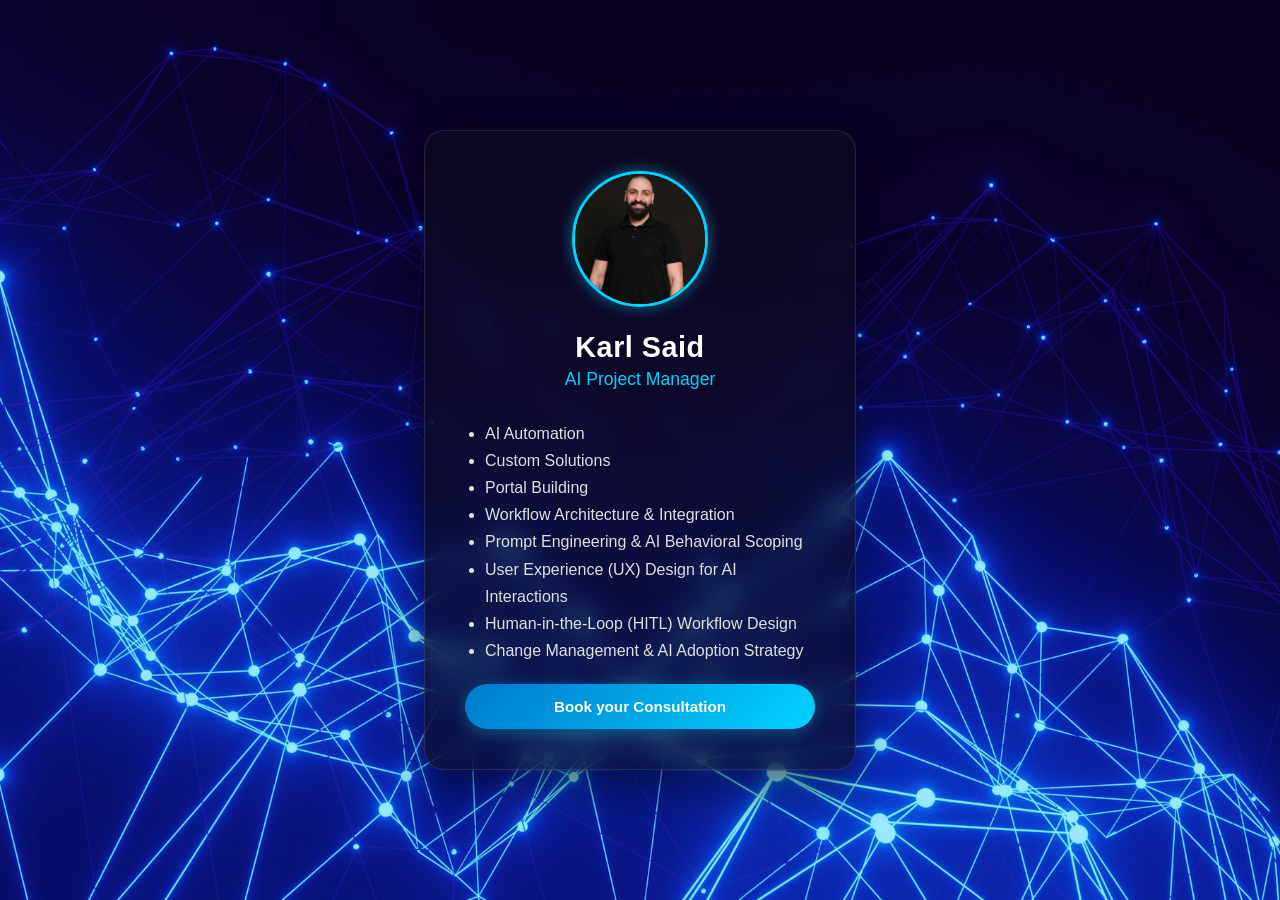
<file: index.html>
<!doctype html>
<html lang="en">

<head>
    <title>Business Card</title>
    <link rel="stylesheet" href="Index.css">
</head>

<body>
    <div class="card">
        <img class="pic" src="Karl.jpeg" alt="Karl">
        
        <h1>Karl Said</h1>
        <h2>AI Project Manager</h2>
        
        <ul class="skills-list">
            <li>AI Automation</li>
            <li>Custom Solutions</li>
            <li>Portal Building</li>
            <li>Workflow Architecture & Integration</li>
            <li>Prompt Engineering & AI Behavioral Scoping</li>
            <li>User Experience (UX) Design for AI Interactions</li>
            <li>Human-in-the-Loop (HITL) Workflow Design</li>
            <li>Change Management & AI Adoption Strategy</li>
        </ul>

        <a href="https://linktr.ee/karlsaid" target="_blank">
            <button type="button">Book your Consultation</button>
        </a>
    </div>
</body>

</html>
</file>
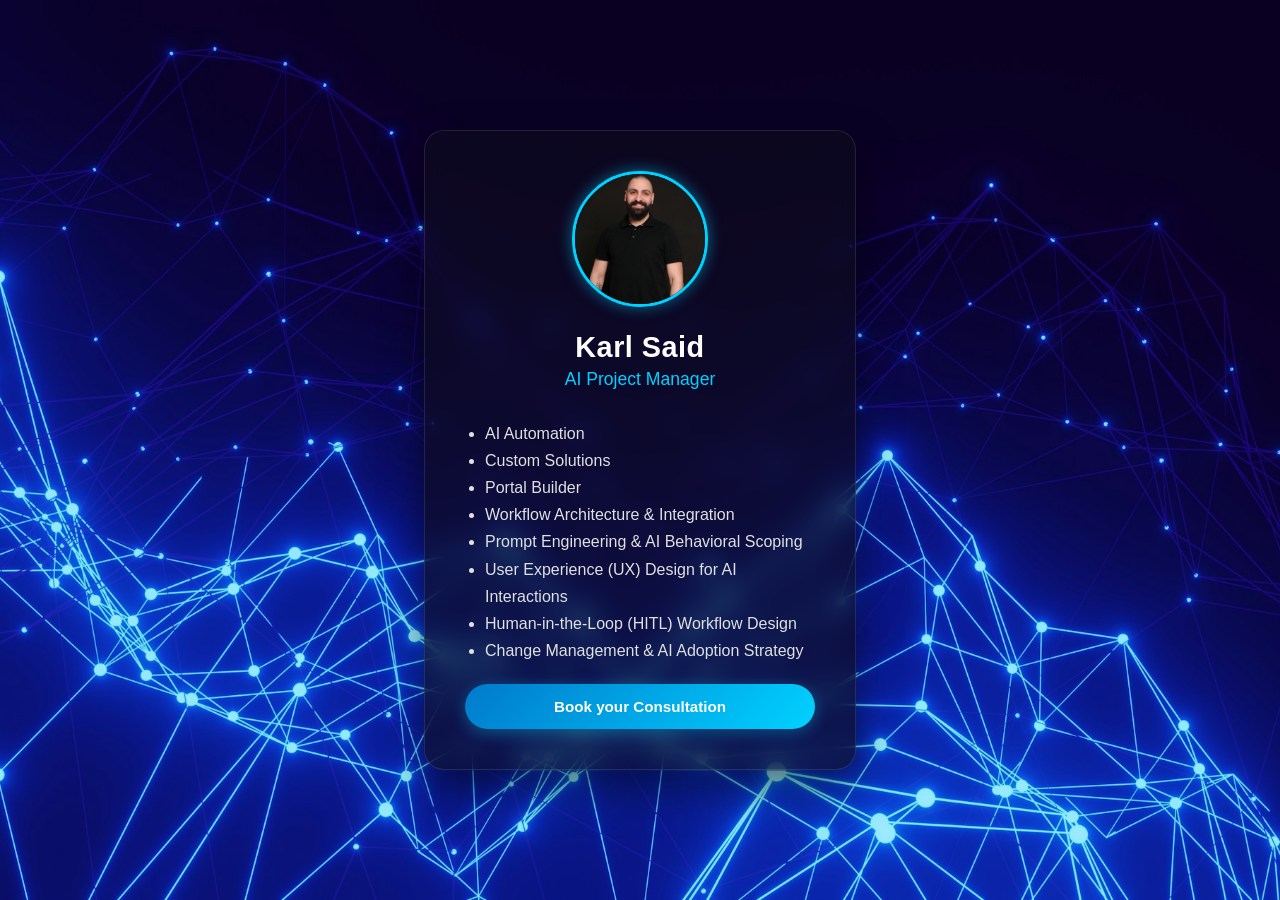
<file: Index - Test 1.html>
<!doctype html>
<html lang="en">

<head>
    <title>Business Card</title>
    <link rel="stylesheet" href="Index.css">
</head>

<body>
    <div class="card">
        <img class="pic" src="Karl.jpeg" alt="Karl">
        
        <h1>Karl Said</h1>
        <h2>AI Project Manager</h2>
        
        <ul class="skills-list">
            <li>AI Automation</li>
            <li>Custom Solutions</li>
            <li>Portal Builder</li>
            <li>Workflow Architecture & Integration</li>
            <li>Prompt Engineering & AI Behavioral Scoping</li>
            <li>User Experience (UX) Design for AI Interactions</li>
            <li>Human-in-the-Loop (HITL) Workflow Design</li>
            <li>Change Management & AI Adoption Strategy</li>
        </ul>

        <a href="https://linktr.ee/karlsaid" target="_blank">
            <button type="button">Book your Consultation</button>
        </a>
    </div>
</body>

</html>
</file>
<file: Index.css>
body {
    background-image: url('Tech-bg.jpg'); 
    background-size: cover;        
    background-position: center;   
    background-repeat: no-repeat;  
    background-attachment: fixed;  

    font-family: sans-serif;
    text-align: center;
    color: #ffffff;                
    
    display: flex;
    flex-direction: column;
    align-items: center;
    justify-content: center;
    min-height: 100vh;
    margin: 0;
}

.card {
    background: rgba(15, 12, 30, 0.65);
    backdrop-filter: blur(12px);
    -webkit-backdrop-filter: blur(12px);
    border: 1px solid rgba(255, 255, 255, 0.1);
    padding: 40px;
    border-radius: 20px;
    box-shadow: 0 20px 40px rgba(0, 0, 0, 0.5);
    max-width: 350px;
    width: 90%;
}

.pic {
    width: 130px;                  
    height: 130px;
    object-fit: cover;
    border-radius: 50%;            
    border: 3px solid #00d2ff;
    box-shadow: 0 0 15px rgba(0, 210, 255, 0.5);
    margin-bottom: 10px;
}

h1 {
    font-size: 1.8rem;
    margin: 10px 0 5px 0;
    letter-spacing: 0.5px;
}

h2 {
    font-size: 1.1rem;
    color: #00d2ff;
    margin: 0 0 20px 0;
    font-weight: normal;
}

.skills-list {
    text-align: left;              
    display: inline-block;         
    padding-left: 20px;            
    margin: 10px 0 20px 0;
    color: #e0e0e0;
    line-height: 1.7;
}

button {
    background: linear-gradient(135deg, #007acc, #00d2ff);
    color: white;
    border: none;
    padding: 14px 28px;
    border-radius: 50px;
    cursor: pointer;
    font-weight: bold;
    font-size: 0.95rem;
    transition: all 0.3s ease; 
    box-shadow: 0 4px 15px rgba(0, 210, 255, 0.3);
    width: 100%;
}

button:hover {
    transform: translateY(-2px);
    box-shadow: 0 6px 20px rgba(0, 210, 255, 0.5);
}
</file>
